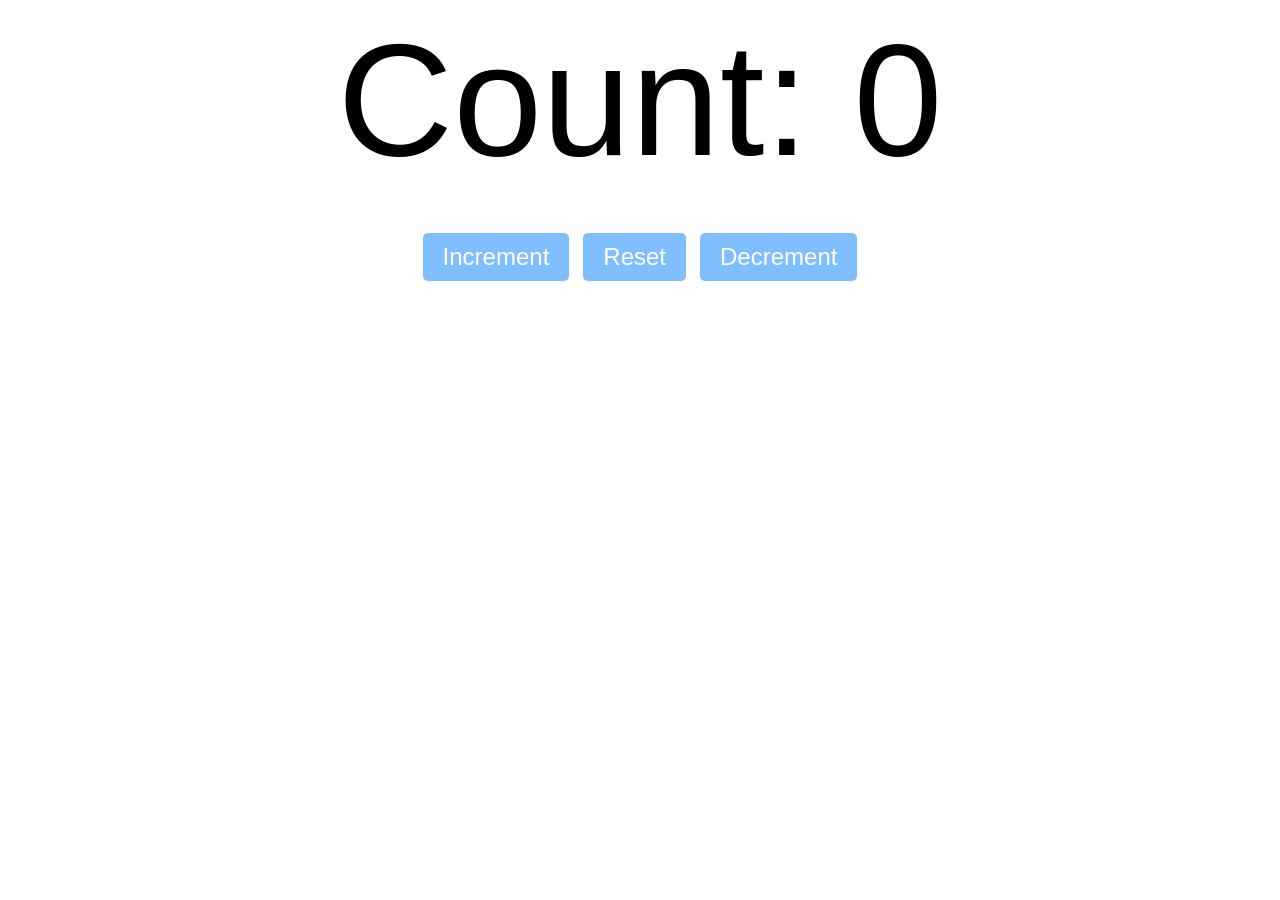
<file: counter/index.html>
<!DOCTYPE html>
<html lang="en">
<head>
    <meta charset="UTF-8">
    <meta name="viewport" content="width=device-width, initial-scale=1.0">
    <title>Project One</title>
    <link rel="stylesheet" href="style.css">
</head>
<body>
    <label id="countLabel">Count: 0</label><br><br> 
    <div id="btnContainer">
        <button id="incrementBtn" class="buttons">Increment</button>
        <button id="resetBtn" class="buttons">Reset</button>
        <button id="decrementBtn" class="buttons">Decrement</button>
    </div>

    <script src="script.js"></script>
</body>
</html>
</file>
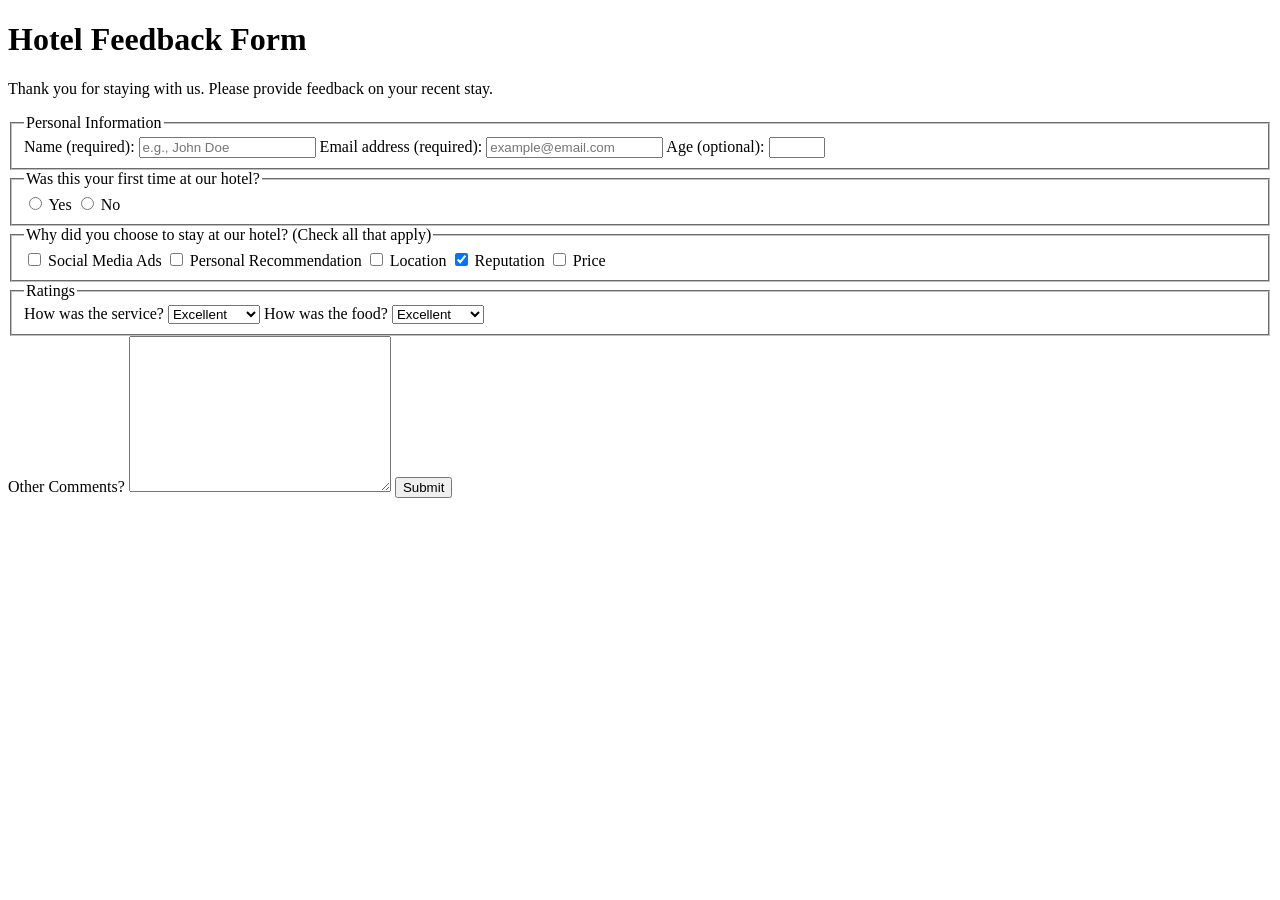
<file: event-hub/index.html>
<!DOCTYPE html>
<html lang="en">
  <head>
    <meta charset="UTF-8" />
    <title>Hotel Feedback Form</title>
  </head>
  <body>
    <header>
      <h1>Hotel Feedback Form</h1>
      <p>
        Thank you for staying with us. Please provide feedback on your recent
        stay.
      </p>
    </header>
    <main>
      <form method="POST" action="https://hotel-feedback.freecodecamp.org">
        <fieldset>
          <legend>Personal Information</legend>
          <label for="full-name">Name (required):</label>
          <input type="text" id="full-name" name="name" placeholder="e.g., John Doe" required size="20">

          <label for="email">Email address (required):</label>
          <input
            placeholder="example@email.com"
            required
            id="email"
            type="email"
            name="email"
            size="20"
          />
          <label for="age">Age (optional):</label>
          <input type="number" name="age" id="age" min="3" max="100" />
        </fieldset>

        <fieldset>
          <legend>Was this your first time at our hotel?</legend>
          <input id="yes-option" type="radio" name="hotel-stay" value="yes" />
          <label for="yes-option">Yes</label>
          <input id="no-option" type="radio" name="hotel-stay" value="no" />
          <label for="no-option">No</label>
        </fieldset>

        <fieldset>
          <legend>
            Why did you choose to stay at our hotel? (Check all that apply)
          </legend>

          <input type="checkbox" id="ads" name="choice" value="ads" />
          <label for="ads">Social Media Ads</label>

          <input
            type="checkbox"
            id="recommendation"
            name="choice"
            value="recommendation"
          />
          <label for="recommendation">Personal Recommendation</label>
          
          <input type="checkbox" id="location" name="choice" value="location" />
          <label for="location">Location</label>

          <input
            checked
            type="checkbox"
            id="reputation"
            name="choice"
            value="reputation"
          />
          <label for="reputation">Reputation</label>
          
          <input type="checkbox" id="price" name="choice" value="price" />
          <label for="price">Price</label>
        </fieldset>

        <fieldset>
          <legend>Ratings</legend>

          <label for="service">How was the service?</label>

          <select name="service" id="service">
            <option value="poor">Poor</option>
            <option value="satisfactory">Satisfactory</option>
            <option value="good">Good</option>
            <option value="very-good">Very Good</option>
            <option selected value="excellent">Excellent</option>
          </select>

          <label for="food">How was the food?</label>

          <select name="food" id="food">
            <option value="poor">Poor</option>
            <option value="satisfactory">Satisfactory</option>
            <option value="good">Good</option>
            <option value="very-good">Very Good</option>
            <option selected value="excellent">Excellent</option>
          </select>
        </fieldset>

        <label for="comments">Other Comments?</label>
        <textarea cols="30" rows="10" name="comments" id="comments"></textarea>

        <button type="submit">Submit</button>
      </form>
    </main>
  </body>
</html>
</file>
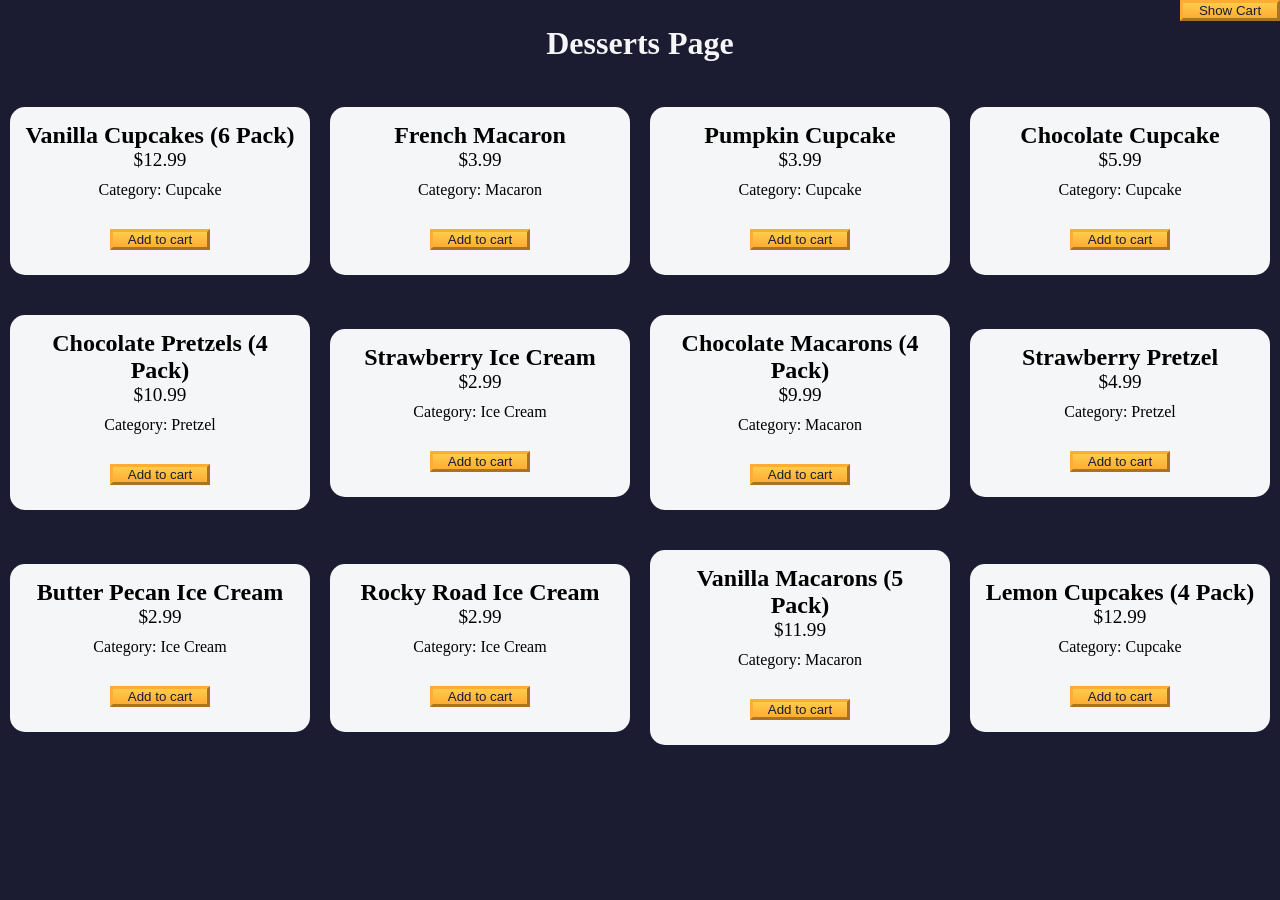
<file: shopping-cart/index.html>
<!DOCTYPE html>
<html lang="en">
  <head>
    <meta charset="UTF-8" />
    <meta http-equiv="X-UA-Compatible" content="IE=edge" />
    <meta name="viewport" content="width=device-width, initial-scale=1.0" />
    <title>freeCodeCamp Shopping Cart</title>
    <link rel="stylesheet" href="./styles.css" />
  </head>
  <body>
    <header>
      <h1 class="title">Desserts Page</h1>
    </header>
    <main>
      <button id="cart-btn" type="button" class="btn">
        <span id="show-hide-cart">Show</span> Cart
      </button>
      <div id="cart-container">
        <button class="btn" id="clear-cart-btn">Clear Cart</button>
        <div id="products-container"></div>
        <p>Total number of items: <span id="total-items">0</span></p>
        <p>Subtotal: <span id="subtotal">$0</span></p>
        <p>Taxes: <span id="taxes">$0</span></p>
        <p>Total: <span id="total">$0</span></p>
      </div>
      <div id="dessert-card-container"></div>
    </main>
    <script src="./script.js"></script>
  </body>
</html>
</file>
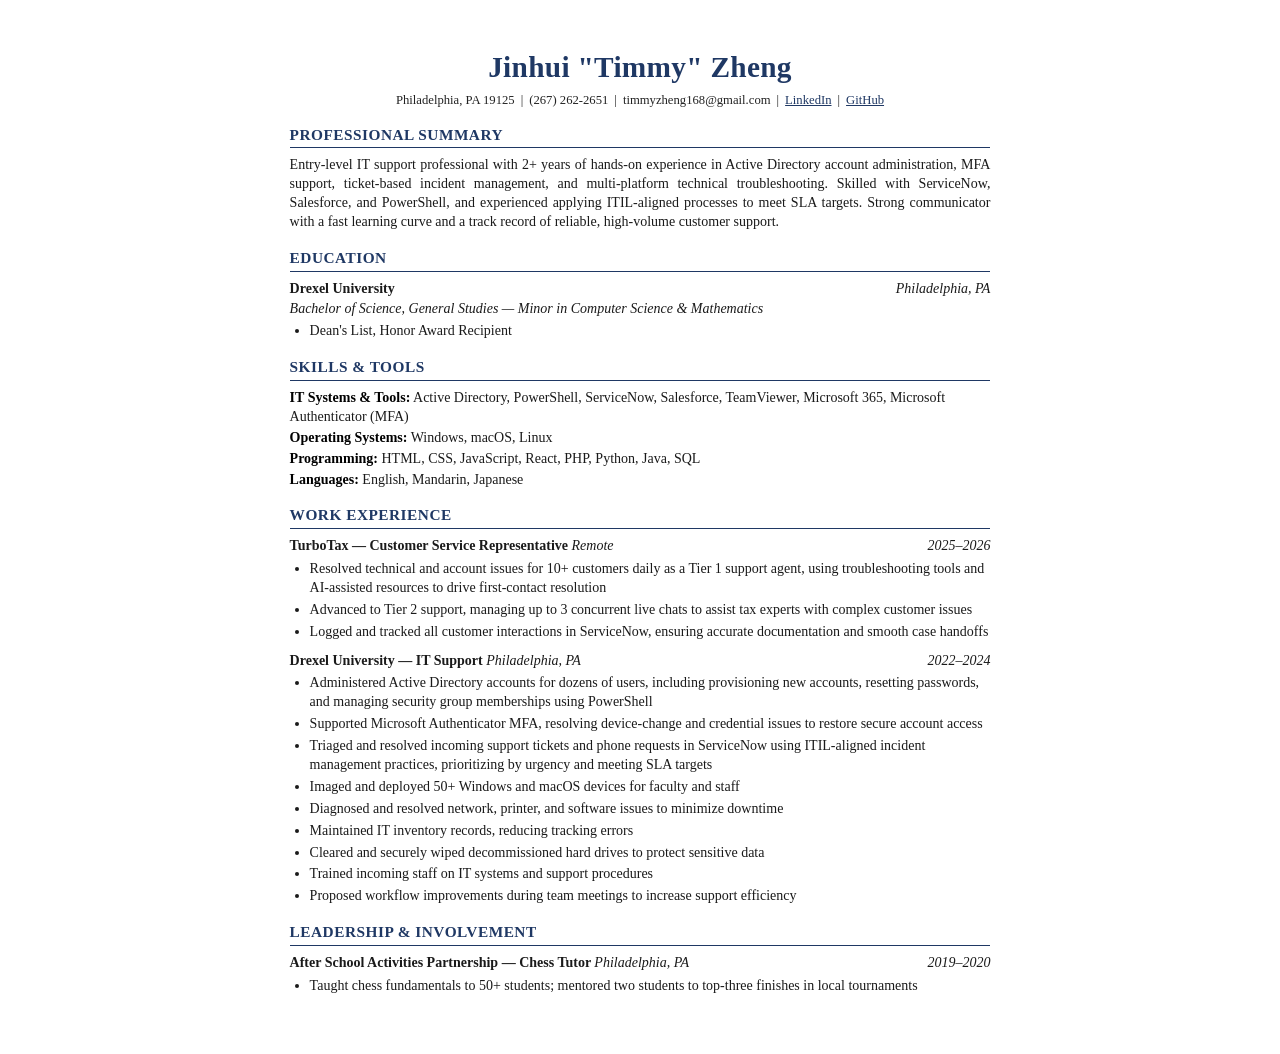
<file: resume/resume.html>
<!DOCTYPE html>
<html lang="en">
<head>
<meta charset="UTF-8">
<title>Jinhui "Timmy" Zheng - Resume</title>
<style>
  @page { size: letter; margin: 0.5in; }
  * { box-sizing: border-box; }
  body {
    font-family: 'Georgia', 'Times New Roman', serif;
    color: #1a1a1a;
    max-width: 8.5in;
    margin: 0 auto;
    padding: 0.5in 0.6in;
    font-size: 10.5pt;
    line-height: 1.35;
  }
  .header {
    text-align: center;
    margin-bottom: 14px;
  }
  .name {
    font-size: 22pt;
    font-weight: bold;
    color: #1f3864;
    margin: 0 0 4px 0;
    letter-spacing: 0.3px;
  }
  .contact {
    font-size: 9.5pt;
    color: #222;
  }
  .contact a {
    color: #1f3864;
    text-decoration: underline;
  }
  .sep {
    margin: 0 6px;
  }
  h2.section {
    font-size: 11.5pt;
    color: #1f3864;
    letter-spacing: 0.5px;
    border-bottom: 1.5px solid #1f3864;
    padding-bottom: 2px;
    margin: 16px 0 8px 0;
    text-transform: uppercase;
  }
  .summary {
    text-align: justify;
    margin: 0;
  }
  .edu-header {
    display: flex;
    justify-content: space-between;
    font-weight: bold;
  }
  .edu-header .school {
    font-weight: bold;
  }
  .edu-header .loc {
    font-style: italic;
    font-weight: normal;
  }
  .degree-line {
    font-style: italic;
    margin: 1px 0 4px 0;
  }
  ul {
    margin: 4px 0 10px 0;
    padding-left: 20px;
  }
  li {
    margin-bottom: 3px;
  }
  .skills-line {
    margin: 2px 0;
  }
  .skills-line b {
    color: #000;
  }
  .job-header {
    display: flex;
    justify-content: space-between;
    font-weight: bold;
    margin-top: 8px;
  }
  .job-title {
    font-weight: bold;
  }
  .job-loc {
    font-style: italic;
    font-weight: normal;
    white-space: nowrap;
  }
  .job-block ul {
    margin-top: 4px;
  }
</style>
</head>
<body>

  <div class="header">
    <div class="name">Jinhui "Timmy" Zheng</div>
    <div class="contact">
      Philadelphia, PA 19125<span class="sep">|</span>(267) 262-2651<span class="sep">|</span>timmyzheng168@gmail.com<span class="sep">|</span><a href="https://www.linkedin.com/in/jinhui-zheng-ba0415310/">LinkedIn</a><span class="sep">|</span><a href="https://jin-hui-zheng.github.io/">GitHub</a>
    </div>
  </div>

  <h2 class="section">Professional Summary</h2>
  <p class="summary">Entry-level IT support professional with 2+ years of hands-on experience in Active Directory account administration, MFA support, ticket-based incident management, and multi-platform technical troubleshooting. Skilled with ServiceNow, Salesforce, and PowerShell, and experienced applying ITIL-aligned processes to meet SLA targets. Strong communicator with a fast learning curve and a track record of reliable, high-volume customer support.</p>

  <h2 class="section">Education</h2>
  <div class="edu-header">
    <span class="school">Drexel University</span>
    <span class="loc">Philadelphia, PA</span>
  </div>
  <div class="degree-line">Bachelor of Science, General Studies — Minor in Computer Science &amp; Mathematics</div>
  <ul>
    <li>Dean's List, Honor Award Recipient</li>
  </ul>

  <h2 class="section">Skills &amp; Tools</h2>
  <div class="skills-line"><b>IT Systems &amp; Tools:</b> Active Directory, PowerShell, ServiceNow, Salesforce, TeamViewer, Microsoft 365, Microsoft Authenticator (MFA)</div>
  <div class="skills-line"><b>Operating Systems:</b> Windows, macOS, Linux</div>
  <div class="skills-line"><b>Programming:</b> HTML, CSS, JavaScript, React, PHP, Python, Java, SQL</div>
  <div class="skills-line" style="margin-bottom:10px;"><b>Languages:</b> English, Mandarin, Japanese</div>

  <h2 class="section">Work Experience</h2>

  <div class="job-block">
    <div class="job-header">
      <span class="job-title">TurboTax — Customer Service Representative <span style="font-style:italic; font-weight:normal;">Remote</span></span>
      <span class="job-loc">2025–2026</span>
    </div>
    <ul>
      <li>Resolved technical and account issues for 10+ customers daily as a Tier 1 support agent, using troubleshooting tools and AI-assisted resources to drive first-contact resolution</li>
      <li>Advanced to Tier 2 support, managing up to 3 concurrent live chats to assist tax experts with complex customer issues</li>
      <li>Logged and tracked all customer interactions in ServiceNow, ensuring accurate documentation and smooth case handoffs</li>
    </ul>
  </div>

  <div class="job-block">
    <div class="job-header">
      <span class="job-title">Drexel University — IT Support <span style="font-style:italic; font-weight:normal;">Philadelphia, PA</span></span>
      <span class="job-loc">2022–2024</span>
    </div>
    <ul>
      <li>Administered Active Directory accounts for dozens of users, including provisioning new accounts, resetting passwords, and managing security group memberships using PowerShell</li>
      <li>Supported Microsoft Authenticator MFA, resolving device-change and credential issues to restore secure account access</li>
      <li>Triaged and resolved incoming support tickets and phone requests in ServiceNow using ITIL-aligned incident management practices, prioritizing by urgency and meeting SLA targets</li>
      <li>Imaged and deployed 50+ Windows and macOS devices for faculty and staff</li>
      <li>Diagnosed and resolved network, printer, and software issues to minimize downtime</li>
      <li>Maintained IT inventory records, reducing tracking errors</li>
      <li>Cleared and securely wiped decommissioned hard drives to protect sensitive data</li>
      <li>Trained incoming staff on IT systems and support procedures</li>
      <li>Proposed workflow improvements during team meetings to increase support efficiency</li>
    </ul>
  </div>

  <h2 class="section">Leadership &amp; Involvement</h2>
  <div class="job-block">
    <div class="job-header">
      <span class="job-title">After School Activities Partnership — Chess Tutor <span style="font-style:italic; font-weight:normal;">Philadelphia, PA</span></span>
      <span class="job-loc">2019–2020</span>
    </div>
    <ul>
      <li>Taught chess fundamentals to 50+ students; mentored two students to top-three finishes in local tournaments</li>
    </ul>
  </div>

</body>
</html>
</file>
<file: counter/style.css>
#countLabel {
    display: block;
    font-size: 10em;
    text-align: center;
    font-family: Arial, Helvetica, sans-serif;
}

#btnContainer {
    text-align: center;
}

.buttons {
    font-size: 1.5em;
    padding: 10px 20px;
    margin: 5px;
    cursor: pointer;
    border: none;
    border-radius: 5px;
    background-color: #80bfff;
    color: white;
}

.buttons:hover {
    background-color: #3399ff;
}
</file>
<file: shopping-cart/styles.css>
*,
*::before,
*::after {
  margin: 0;
  padding: 0;
  box-sizing: border-box;
}

:root {
  --dark-grey: #1b1b32;
  --light-grey: #f5f6f7;
  --black: #000;
  --white: #fff;
  --grey: #3b3b4f;
  --golden-yellow: #fecc4c;
  --yellow: #ffcc4c;
  --gold: #feac32;
  --orange: #ffac33;
  --dark-orange: #f89808;
}

body {
  background-color: var(--dark-grey);
}

.title {
  color: var(--light-grey);
  text-align: center;
  margin: 25px 0;
}

#dessert-card-container {
  display: flex;
  flex-direction: column;
  flex-wrap: wrap;
  align-items: center;
}

.dessert-card {
  background-color: var(--light-grey);
  padding: 15px;
  text-align: center;
  border-radius: 15px;
  margin: 20px 10px;
}

.dessert-price {
  font-size: 1.2rem;
}

.btn {
  display: block;
  cursor: pointer;
  width: 100px;
  color: var(--dark-grey);
  background-color: var(--gold);
  background-image: linear-gradient(var(--golden-yellow), var(--orange));
  border-color: var(--gold);
  border-width: 3px;
}

.btn:hover {
  background-image: linear-gradient(var(--yellow), var(--dark-orange));
}

#cart-btn {
  position: absolute;
  top: 0;
  right: 0;
}

.add-to-cart-btn {
  margin: 30px auto 10px;
}

#cart-container {
  display: none;
  position: absolute;
  top: 60px;
  right: 0;
  background-color: var(--light-grey);
  width: 200px;
  height: 400px;
  border: 8px double var(--black);
  border-radius: 15px;
  text-align: center;
  font-size: 1.2rem;
  overflow-y: scroll;
}

.product {
  margin: 25px 0;
}

.product-count {
  display: inline-block;
  margin-right: 10px;
}

.product-category {
  margin: 10px 0;
}

@media (min-width: 768px) {
  #dessert-card-container {
    flex-direction: row;
  }

  .dessert-card {
    flex: 1 0 21%;
  }

  #cart-container {
    width: 300px;
  }
}
</file>
